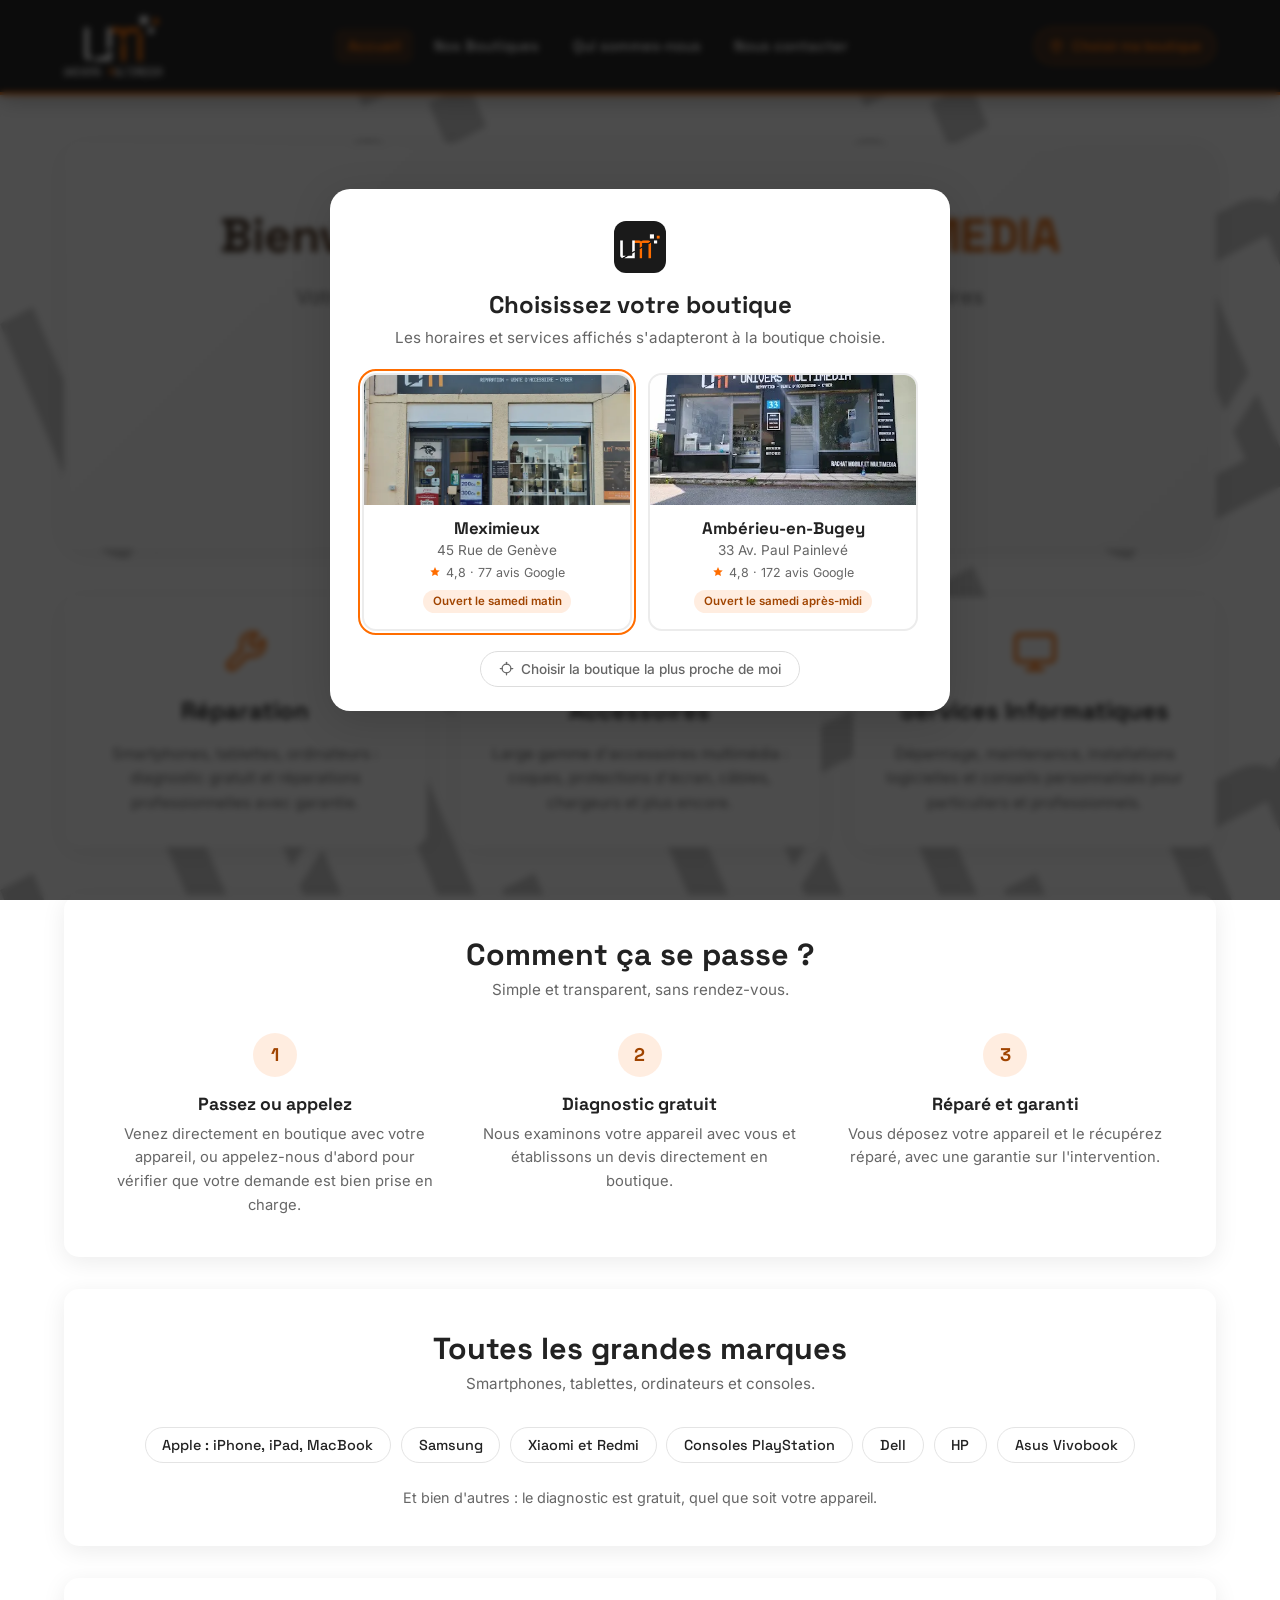
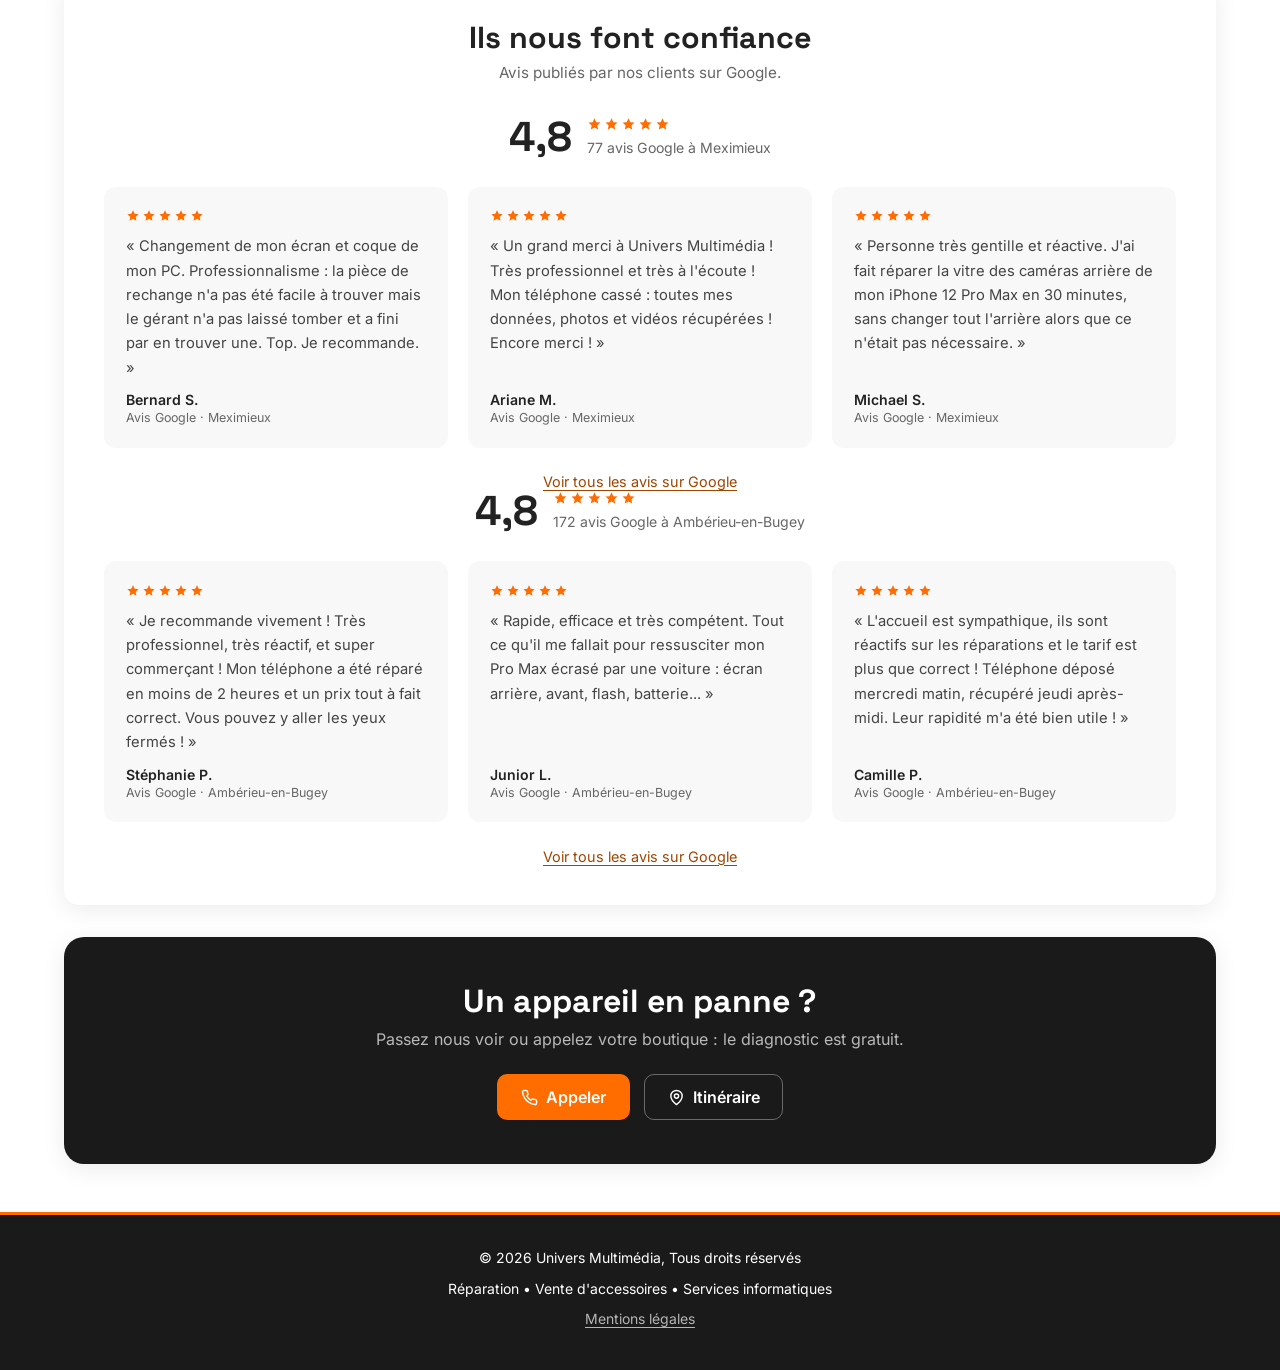
<file: index.html>
<!DOCTYPE html>
<html lang="fr">
<head>
    <meta charset="UTF-8">
    <meta name="viewport" content="width=device-width, initial-scale=1.0">
    <script>document.documentElement.classList.add('js');</script>
    <meta name="description" content="Univers Multimédia : réparation de smartphones, tablettes et ordinateurs, vente d'accessoires et services informatiques dans l'Ain. Boutiques à Meximieux et Ambérieu-en-Bugey.">
    <title>Univers Multimédia - Réparation & Accessoires Multimédia dans l'Ain</title>
    <link rel="canonical" href="https://universmultimedia.fr/">
    <link rel="preload" href="FONTS/space-grotesk-latin.woff2" as="font" type="font/woff2" crossorigin>
    <link rel="preload" href="FONTS/inter-latin.woff2" as="font" type="font/woff2" crossorigin>
    <link rel="stylesheet" href="styles.css">
    <link rel="icon" type="image/png" sizes="32x32" href="favicon-32.png">
    <link rel="icon" type="image/png" sizes="192x192" href="icon-192.png">
    <link rel="apple-touch-icon" href="apple-touch-icon.png">
    <meta name="theme-color" content="#1a1a1a">
    <meta property="og:type" content="website">
    <meta property="og:site_name" content="Univers Multimédia">
    <meta property="og:title" content="Univers Multimédia, réparation et accessoires multimédia dans l'Ain">
    <meta property="og:description" content="Réparation smartphones, tablettes et ordinateurs, accessoires et services informatiques à Meximieux et Ambérieu-en-Bugey.">
    <meta property="og:url" content="https://universmultimedia.fr/">
    <meta property="og:image" content="https://universmultimedia.fr/og-image.png">
    <meta property="og:image:width" content="1200">
    <meta property="og:image:height" content="630">
    <meta property="og:locale" content="fr_FR">
    <meta name="twitter:card" content="summary_large_image">
    <script type="application/ld+json">
    {
      "@context": "https://schema.org",
      "@graph": [
        {
          "@type": "MobilePhoneStore",
          "@id": "https://universmultimedia.fr/#boutique-meximieux",
          "name": "Univers Multimédia Meximieux",
          "image": "https://universmultimedia.fr/IMAGES/MAP/Boutiques/boutique-meximieux.webp",
          "url": "https://universmultimedia.fr/",
          "telephone": "+33782332464",
          "email": "universmultimedia01@gmail.com",
          "address": {
            "@type": "PostalAddress",
            "streetAddress": "45 Rue de Genève",
            "addressLocality": "Meximieux",
            "postalCode": "01800",
            "addressCountry": "FR"
          },
          "openingHoursSpecification": [
            { "@type": "OpeningHoursSpecification", "dayOfWeek": ["Monday", "Tuesday", "Wednesday", "Thursday"], "opens": "09:30", "closes": "12:00" },
            { "@type": "OpeningHoursSpecification", "dayOfWeek": ["Monday", "Tuesday", "Wednesday", "Thursday"], "opens": "14:00", "closes": "18:00" },
            { "@type": "OpeningHoursSpecification", "dayOfWeek": "Friday", "opens": "09:30", "closes": "12:00" },
            { "@type": "OpeningHoursSpecification", "dayOfWeek": "Friday", "opens": "15:00", "closes": "18:00" },
            { "@type": "OpeningHoursSpecification", "dayOfWeek": "Saturday", "opens": "09:30", "closes": "12:00" }
          ]
        },
        {
          "@type": "MobilePhoneStore",
          "@id": "https://universmultimedia.fr/#boutique-amberieu",
          "name": "Univers Multimédia Ambérieu-en-Bugey",
          "image": "https://universmultimedia.fr/IMAGES/MAP/Boutiques/boutique-amberieu.webp",
          "url": "https://universmultimedia.fr/",
          "telephone": "+33652623298",
          "email": "cyber01500@gmail.com",
          "address": {
            "@type": "PostalAddress",
            "streetAddress": "33 Avenue Paul Painlevé",
            "addressLocality": "Ambérieu-en-Bugey",
            "postalCode": "01500",
            "addressCountry": "FR"
          },
          "openingHoursSpecification": [
            { "@type": "OpeningHoursSpecification", "dayOfWeek": ["Monday", "Tuesday", "Wednesday", "Thursday", "Saturday"], "opens": "09:30", "closes": "12:00" },
            { "@type": "OpeningHoursSpecification", "dayOfWeek": ["Monday", "Tuesday", "Wednesday", "Thursday", "Saturday"], "opens": "14:00", "closes": "18:00" },
            { "@type": "OpeningHoursSpecification", "dayOfWeek": "Friday", "opens": "09:30", "closes": "12:00" },
            { "@type": "OpeningHoursSpecification", "dayOfWeek": "Friday", "opens": "15:00", "closes": "18:00" }
          ]
        }
      ]
    }
    </script>
</head>
<body>
    <svg style="display:none" aria-hidden="true"><symbol id="ico-star" viewBox="0 0 24 24"><path fill="currentColor" d="M12 2l2.9 6.26 6.6.72-4.9 4.55 1.32 6.47L12 16.77 6.08 20l1.32-6.47L2.5 8.98l6.6-.72z"/></symbol></svg>
    <header>
        <div class="header-container">
            <div class="logo">
                <img src="IMAGES/LOGO/logo-header.webp" alt="Logo Univers Multimédia" width="98" height="60">
            </div>
            <nav id="mainNav" aria-label="Navigation principale">
                <a href="#accueil" class="nav-link active" aria-current="page">Accueil</a>
                <a href="#boutiques" class="nav-link">Nos Boutiques</a>
                <a href="#qui-sommes-nous" class="nav-link">Qui sommes-nous</a>
                <a href="#contact" class="nav-link">Nous contacter</a>
            </nav>
            <button class="shop-switch" id="shopSwitch" aria-haspopup="dialog" aria-label="Changer de boutique affichée">
                <svg viewBox="0 0 24 24" fill="none" stroke="currentColor" stroke-width="2" stroke-linecap="round" stroke-linejoin="round" aria-hidden="true"><path d="M20 10c0 6-8 12-8 12s-8-6-8-12a8 8 0 0 1 16 0Z"/><circle cx="12" cy="10" r="3"/></svg>
                <span id="shopSwitchLabel">Choisir ma boutique</span>
            </button>
            <button class="burger" id="burger" aria-label="Menu" aria-expanded="false">
                <span></span>
                <span></span>
                <span></span>
            </button>
        </div>
    </header>

    <main>
        <!-- PAGE ACCUEIL -->
        <section id="page-accueil" class="page-content active">
            <div class="hero">
                <h1>Bienvenue chez UNIVERS MULTIMEDIA</h1>
                <p>Votre partenaire de confiance pour la réparation, la vente d'accessoires multimédia et les services informatiques dans l'Ain.</p>
                <div class="hero-actions">
                    <a class="btn-primary" href="tel:+33782332464" data-shop-tel>
                        <svg viewBox="0 0 24 24" fill="none" stroke="currentColor" stroke-width="2" stroke-linecap="round" stroke-linejoin="round" aria-hidden="true"><path d="M22 16.92v3a2 2 0 0 1-2.18 2 19.79 19.79 0 0 1-8.63-3.07 19.5 19.5 0 0 1-6-6 19.79 19.79 0 0 1-3.07-8.67A2 2 0 0 1 4.11 2h3a2 2 0 0 1 2 1.72 12.84 12.84 0 0 0 .7 2.81 2 2 0 0 1-.45 2.11L8.09 9.91a16 16 0 0 0 6 6l1.27-1.27a2 2 0 0 1 2.11-.45 12.84 12.84 0 0 0 2.81.7A2 2 0 0 1 22 16.92z"/></svg>
                        Appeler la boutique
                    </a>
                    <a class="btn-ghost" href="#contact" data-page-link>
                        <svg viewBox="0 0 24 24" fill="none" stroke="currentColor" stroke-width="2" stroke-linecap="round" stroke-linejoin="round" aria-hidden="true"><circle cx="12" cy="12" r="10"/><polyline points="12 6 12 12 16 14"/></svg>
                        Horaires et adresse
                    </a>
                </div>
                <p class="hero-rating" data-shop-block="meximieux">
                    <span class="stars" aria-hidden="true"><svg><use href="#ico-star"/></svg><svg><use href="#ico-star"/></svg><svg><use href="#ico-star"/></svg><svg><use href="#ico-star"/></svg><svg><use href="#ico-star"/></svg></span>
                    4,8 sur 5 · <a href="https://www.google.com/maps/search/?api=1&amp;query=Univers+Multim%C3%A9dia+45+Rue+de+Gen%C3%A8ve+01800+Meximieux" target="_blank" rel="noopener">77 avis Google</a>
                </p>
                <p class="hero-rating" data-shop-block="amberieu">
                    <span class="stars" aria-hidden="true"><svg><use href="#ico-star"/></svg><svg><use href="#ico-star"/></svg><svg><use href="#ico-star"/></svg><svg><use href="#ico-star"/></svg><svg><use href="#ico-star"/></svg></span>
                    4,8 sur 5 · <a href="https://www.google.com/maps/search/?api=1&amp;query=Univers+Multim%C3%A9dia+33+Avenue+Paul+Painlev%C3%A9+01500+Amb%C3%A9rieu-en-Bugey" target="_blank" rel="noopener">172 avis Google</a>
                </p>
            </div>

            <div class="services">
                <article class="service-card">
                    <div class="service-icon" aria-hidden="true">
                        <svg viewBox="0 0 24 24" fill="none" stroke="currentColor" stroke-width="2" stroke-linecap="round" stroke-linejoin="round"><path d="M14.7 6.3a1 1 0 0 0 0 1.4l1.6 1.6a1 1 0 0 0 1.4 0l3.77-3.77a6 6 0 0 1-7.94 7.94l-6.91 6.91a2.12 2.12 0 0 1-3-3l6.91-6.91a6 6 0 0 1 7.94-7.94l-3.76 3.76z"/></svg>
                    </div>
                    <h3>Réparation</h3>
                    <p>Smartphones, tablettes, ordinateurs : diagnostic gratuit et réparations professionnelles avec garantie.</p>
                </article>
                <article class="service-card">
                    <div class="service-icon" aria-hidden="true">
                        <svg viewBox="0 0 24 24" fill="none" stroke="currentColor" stroke-width="2" stroke-linecap="round" stroke-linejoin="round"><circle cx="8" cy="21" r="1"/><circle cx="19" cy="21" r="1"/><path d="M2.05 2.05h2l2.66 12.42a2 2 0 0 0 2 1.58h9.78a2 2 0 0 0 1.95-1.57l1.65-7.43H5.12"/></svg>
                    </div>
                    <h3>Accessoires</h3>
                    <p>Large gamme d'accessoires multimédia : coques, protections d'écran, câbles, chargeurs et plus encore.</p>
                </article>
                <article class="service-card">
                    <div class="service-icon" aria-hidden="true">
                        <svg viewBox="0 0 24 24" fill="none" stroke="currentColor" stroke-width="2" stroke-linecap="round" stroke-linejoin="round"><rect width="20" height="14" x="2" y="3" rx="2"/><line x1="8" x2="16" y1="21" y2="21"/><line x1="12" x2="12" y1="17" y2="21"/></svg>
                    </div>
                    <h3>Services Informatiques</h3>
                    <p>Dépannage, maintenance, installations logicielles et conseils personnalisés pour particuliers et professionnels.</p>
                </article>
            </div>

            <section class="home-section reveal" aria-label="Le déroulement d'une réparation">
                <h2>Comment ça se passe ?</h2>
                <p class="section-sub">Simple et transparent, sans rendez-vous.</p>
                <div class="steps">
                    <div class="step">
                        <div class="step-num" aria-hidden="true">1</div>
                        <h3>Passez ou appelez</h3>
                        <p>Venez directement en boutique avec votre appareil, ou appelez-nous d'abord pour vérifier que votre demande est bien prise en charge.</p>
                    </div>
                    <div class="step">
                        <div class="step-num" aria-hidden="true">2</div>
                        <h3>Diagnostic gratuit</h3>
                        <p>Nous examinons votre appareil avec vous et établissons un devis directement en boutique.</p>
                    </div>
                    <div class="step">
                        <div class="step-num" aria-hidden="true">3</div>
                        <h3>Réparé et garanti</h3>
                        <p>Vous déposez votre appareil et le récupérez réparé, avec une garantie sur l'intervention.</p>
                    </div>
                </div>
            </section>

            <section class="home-section reveal" aria-label="Les marques prises en charge">
                <h2>Toutes les grandes marques</h2>
                <p class="section-sub">Smartphones, tablettes, ordinateurs et consoles.</p>
                <div class="brands-chips">
                    <span class="brand-chip">Apple : iPhone, iPad, MacBook</span>
                    <span class="brand-chip">Samsung</span>
                    <span class="brand-chip">Xiaomi et Redmi</span>
                    <span class="brand-chip">Consoles PlayStation</span>
                    <span class="brand-chip">Dell</span>
                    <span class="brand-chip">HP</span>
                    <span class="brand-chip">Asus Vivobook</span>
                </div>
                <p class="brands-note">Et bien d'autres : le diagnostic est gratuit, quel que soit votre appareil.</p>
            </section>

            <section class="home-section reveal" aria-label="Avis de nos clients">
                <h2>Ils nous font confiance</h2>
                <p class="section-sub">Avis publiés par nos clients sur Google.</p>

                <div class="reviews-block" data-shop-block="meximieux">
                    <div class="reviews-head">
                        <span class="reviews-score">4,8</span>
                        <span class="reviews-meta">
                            <span class="stars" aria-label="Note moyenne de 4,8 sur 5"><svg><use href="#ico-star"/></svg><svg><use href="#ico-star"/></svg><svg><use href="#ico-star"/></svg><svg><use href="#ico-star"/></svg><svg><use href="#ico-star"/></svg></span><br>
                            77 avis Google à Meximieux
                        </span>
                    </div>
                    <div class="reviews-grid">
                        <article class="review-card">
                            <span class="stars" aria-label="5 étoiles sur 5"><svg><use href="#ico-star"/></svg><svg><use href="#ico-star"/></svg><svg><use href="#ico-star"/></svg><svg><use href="#ico-star"/></svg><svg><use href="#ico-star"/></svg></span>
                            <p class="review-text">« Changement de mon écran et coque de mon PC. Professionnalisme : la pièce de rechange n'a pas été facile à trouver mais le gérant n'a pas laissé tomber et a fini par en trouver une. Top. Je recommande. »</p>
                            <p class="review-author">Bernard S.<span>Avis Google · Meximieux</span></p>
                        </article>
                        <article class="review-card">
                            <span class="stars" aria-label="5 étoiles sur 5"><svg><use href="#ico-star"/></svg><svg><use href="#ico-star"/></svg><svg><use href="#ico-star"/></svg><svg><use href="#ico-star"/></svg><svg><use href="#ico-star"/></svg></span>
                            <p class="review-text">« Un grand merci à Univers Multimédia ! Très professionnel et très à l'écoute ! Mon téléphone cassé : toutes mes données, photos et vidéos récupérées ! Encore merci ! »</p>
                            <p class="review-author">Ariane M.<span>Avis Google · Meximieux</span></p>
                        </article>
                        <article class="review-card">
                            <span class="stars" aria-label="5 étoiles sur 5"><svg><use href="#ico-star"/></svg><svg><use href="#ico-star"/></svg><svg><use href="#ico-star"/></svg><svg><use href="#ico-star"/></svg><svg><use href="#ico-star"/></svg></span>
                            <p class="review-text">« Personne très gentille et réactive. J'ai fait réparer la vitre des caméras arrière de mon iPhone 12 Pro Max en 30 minutes, sans changer tout l'arrière alors que ce n'était pas nécessaire. »</p>
                            <p class="review-author">Michael S.<span>Avis Google · Meximieux</span></p>
                        </article>
                    </div>
                    <p class="reviews-link"><a href="https://www.google.com/maps/search/?api=1&amp;query=Univers+Multim%C3%A9dia+45+Rue+de+Gen%C3%A8ve+01800+Meximieux" target="_blank" rel="noopener">Voir tous les avis sur Google</a></p>
                </div>

                <div class="reviews-block" data-shop-block="amberieu">
                    <div class="reviews-head">
                        <span class="reviews-score">4,8</span>
                        <span class="reviews-meta">
                            <span class="stars" aria-label="Note moyenne de 4,8 sur 5"><svg><use href="#ico-star"/></svg><svg><use href="#ico-star"/></svg><svg><use href="#ico-star"/></svg><svg><use href="#ico-star"/></svg><svg><use href="#ico-star"/></svg></span><br>
                            172 avis Google à Ambérieu-en-Bugey
                        </span>
                    </div>
                    <div class="reviews-grid">
                        <article class="review-card">
                            <span class="stars" aria-label="5 étoiles sur 5"><svg><use href="#ico-star"/></svg><svg><use href="#ico-star"/></svg><svg><use href="#ico-star"/></svg><svg><use href="#ico-star"/></svg><svg><use href="#ico-star"/></svg></span>
                            <p class="review-text">« Je recommande vivement ! Très professionnel, très réactif, et super commerçant ! Mon téléphone a été réparé en moins de 2 heures et un prix tout à fait correct. Vous pouvez y aller les yeux fermés ! »</p>
                            <p class="review-author">Stéphanie P.<span>Avis Google · Ambérieu-en-Bugey</span></p>
                        </article>
                        <article class="review-card">
                            <span class="stars" aria-label="5 étoiles sur 5"><svg><use href="#ico-star"/></svg><svg><use href="#ico-star"/></svg><svg><use href="#ico-star"/></svg><svg><use href="#ico-star"/></svg><svg><use href="#ico-star"/></svg></span>
                            <p class="review-text">« Rapide, efficace et très compétent. Tout ce qu'il me fallait pour ressusciter mon Pro Max écrasé par une voiture : écran arrière, avant, flash, batterie... »</p>
                            <p class="review-author">Junior L.<span>Avis Google · Ambérieu-en-Bugey</span></p>
                        </article>
                        <article class="review-card">
                            <span class="stars" aria-label="5 étoiles sur 5"><svg><use href="#ico-star"/></svg><svg><use href="#ico-star"/></svg><svg><use href="#ico-star"/></svg><svg><use href="#ico-star"/></svg><svg><use href="#ico-star"/></svg></span>
                            <p class="review-text">« L'accueil est sympathique, ils sont réactifs sur les réparations et le tarif est plus que correct ! Téléphone déposé mercredi matin, récupéré jeudi après-midi. Leur rapidité m'a été bien utile ! »</p>
                            <p class="review-author">Camille P.<span>Avis Google · Ambérieu-en-Bugey</span></p>
                        </article>
                    </div>
                    <p class="reviews-link"><a href="https://www.google.com/maps/search/?api=1&amp;query=Univers+Multim%C3%A9dia+33+Avenue+Paul+Painlev%C3%A9+01500+Amb%C3%A9rieu-en-Bugey" target="_blank" rel="noopener">Voir tous les avis sur Google</a></p>
                </div>
            </section>

            <section class="cta-band reveal" aria-label="Nous contacter rapidement">
                <h2>Un appareil en panne ?</h2>
                <p>Passez nous voir ou appelez votre boutique : le diagnostic est gratuit.</p>
                <div class="cta-actions">
                    <a class="btn-primary" href="tel:+33782332464" data-shop-tel>
                        <svg viewBox="0 0 24 24" fill="none" stroke="currentColor" stroke-width="2" stroke-linecap="round" stroke-linejoin="round" aria-hidden="true"><path d="M22 16.92v3a2 2 0 0 1-2.18 2 19.79 19.79 0 0 1-8.63-3.07 19.5 19.5 0 0 1-6-6 19.79 19.79 0 0 1-3.07-8.67A2 2 0 0 1 4.11 2h3a2 2 0 0 1 2 1.72 12.84 12.84 0 0 0 .7 2.81 2 2 0 0 1-.45 2.11L8.09 9.91a16 16 0 0 0 6 6l1.27-1.27a2 2 0 0 1 2.11-.45 12.84 12.84 0 0 0 2.81.7A2 2 0 0 1 22 16.92z"/></svg>
                        Appeler
                    </a>
                    <a class="btn-ghost" href="https://www.google.com/maps/search/?api=1&amp;query=Univers+Multim%C3%A9dia+45+Rue+de+Gen%C3%A8ve+01800+Meximieux" data-shop-maps target="_blank" rel="noopener">
                        <svg viewBox="0 0 24 24" fill="none" stroke="currentColor" stroke-width="2" stroke-linecap="round" stroke-linejoin="round" aria-hidden="true"><path d="M20 10c0 6-8 12-8 12s-8-6-8-12a8 8 0 0 1 16 0Z"/><circle cx="12" cy="10" r="3"/></svg>
                        Itinéraire
                    </a>
                </div>
            </section>
        </section>

        <!-- PAGE NOS BOUTIQUES -->
        <section id="page-boutiques" class="page-content">
            <div class="map-container reveal">
                <h2>Nos Boutiques dans l'Ain</h2>
                <p class="subtitle">D'autres boutiques sont à venir</p>
                <div class="interactive-map">
                    <img src="IMAGES/MAP/carte-ain.webp"
                         alt="Carte interactive du département de l'Ain"
                         class="map-image"
                         width="1600" height="1453"
                         loading="lazy">

                    <!-- Épingle Meximieux -->
                    <div class="map-pin" data-shop="meximieux" tabindex="0" role="button" aria-expanded="false" aria-label="Boutique de Meximieux, afficher les informations">
                        <div class="pin-marker"></div>
                        <div class="shop-info">
                            <div class="shop-card">
                                <img src="IMAGES/MAP/Boutiques/boutique-meximieux.webp"
                                     alt="Boutique Univers Multimédia Meximieux"
                                     class="shop-image"
                                     loading="lazy">
                                <span class="your-shop-chip">Votre boutique</span>
                                <h3>Meximieux</h3>
                                <p>Centre-ville</p>
                                <p class="shop-rating"><svg aria-hidden="true"><use href="#ico-star"/></svg>4,8 · 77 avis Google</p>
                                <p class="shop-address"><a href="https://www.google.com/maps/search/?api=1&amp;query=Univers+Multim%C3%A9dia+45+Rue+de+Gen%C3%A8ve+01800+Meximieux" target="_blank" rel="noopener">45 Rue de Genève<br>01800 Meximieux</a></p>
                            </div>
                        </div>
                    </div>

                    <!-- Épingle Ambérieu-en-Bugey -->
                    <div class="map-pin" data-shop="amberieu" tabindex="0" role="button" aria-expanded="false" aria-label="Boutique d'Ambérieu-en-Bugey, afficher les informations">
                        <div class="pin-marker"></div>
                        <div class="shop-info">
                            <div class="shop-card">
                                <img src="IMAGES/MAP/Boutiques/boutique-amberieu.webp"
                                     alt="Boutique Univers Multimédia Ambérieu-en-Bugey"
                                     class="shop-image"
                                     loading="lazy">
                                <span class="your-shop-chip">Votre boutique</span>
                                <h3>Ambérieu-en-Bugey</h3>
                                <p>Zone commerciale</p>
                                <p class="shop-rating"><svg aria-hidden="true"><use href="#ico-star"/></svg>4,8 · 172 avis Google</p>
                                <p class="shop-address"><a href="https://www.google.com/maps/search/?api=1&amp;query=Univers+Multim%C3%A9dia+33+Avenue+Paul+Painlev%C3%A9+01500+Amb%C3%A9rieu-en-Bugey" target="_blank" rel="noopener">33 Av. Paul Painlevé<br>01500 Ambérieu-en-Bugey</a></p>
                            </div>
                        </div>
                    </div>
                </div>
            </div>
        </section>

        <!-- PAGE QUI SOMMES-NOUS -->
        <section id="page-qui-sommes-nous" class="page-content">
            <div class="hero">
                <h1>Qui sommes-nous ?</h1>
                <p>Une équipe passionnée au service de vos besoins multimédia depuis plus de 5 ans.</p>
            </div>
            <article class="content-card reveal">
                <h3>Notre Mission</h3>
                <p>Chez Univers Multimédia, nous croyons que la technologie doit être accessible à tous. Notre équipe de techniciens certifiés met son expertise à votre service pour vous offrir des solutions rapides, fiables et à prix justes.</p>
            </article>
            <section class="home-section reveal values-section" aria-label="Nos valeurs">
                <h2>Nos Valeurs</h2>
                <p class="section-sub">Nous nous engageons à vous fournir un service irréprochable et des conseils personnalisés.</p>
                <div class="values-grid">
                    <div class="value-item">
                        <svg viewBox="0 0 24 24" fill="none" stroke="currentColor" stroke-width="2" stroke-linecap="round" stroke-linejoin="round" aria-hidden="true"><circle cx="12" cy="8" r="6"/><path d="M15.48 12.9 17 22l-5-3-5 3 1.52-9.1"/></svg>
                        <h3>Qualité</h3>
                        <p>Un travail soigné et des réparations garanties.</p>
                    </div>
                    <div class="value-item">
                        <svg viewBox="0 0 24 24" fill="none" stroke="currentColor" stroke-width="2" stroke-linecap="round" stroke-linejoin="round" aria-hidden="true"><path d="M2.06 12.35a1 1 0 0 1 0-.7 10.75 10.75 0 0 1 19.88 0 1 1 0 0 1 0 .7 10.75 10.75 0 0 1-19.88 0"/><circle cx="12" cy="12" r="3"/></svg>
                        <h3>Transparence</h3>
                        <p>Diagnostic gratuit et devis clair avant toute intervention.</p>
                    </div>
                    <div class="value-item">
                        <svg viewBox="0 0 24 24" fill="none" stroke="currentColor" stroke-width="2" stroke-linecap="round" stroke-linejoin="round" aria-hidden="true"><path d="M20 10c0 6-8 12-8 12s-8-6-8-12a8 8 0 0 1 16 0Z"/><circle cx="12" cy="10" r="3"/></svg>
                        <h3>Proximité</h3>
                        <p>Deux boutiques dans l'Ain, à Meximieux et Ambérieu-en-Bugey.</p>
                    </div>
                    <div class="value-item">
                        <svg viewBox="0 0 24 24" fill="none" stroke="currentColor" stroke-width="2" stroke-linecap="round" stroke-linejoin="round" aria-hidden="true"><path d="M19 14c1.49-1.46 3-3.21 3-5.5A5.5 5.5 0 0 0 16.5 3c-1.76 0-3 .5-4.5 2-1.5-1.5-2.74-2-4.5-2A5.5 5.5 0 0 0 2 8.5c0 2.3 1.5 4.05 3 5.5l7 7Z"/></svg>
                        <h3>Satisfaction client</h3>
                        <p>4,8 sur 5 sur Google, dans nos deux boutiques.</p>
                    </div>
                </div>
            </section>
        </section>

        <!-- PAGE CONTACT -->
        <section id="page-contact" class="page-content">
            <div class="hero">
                <h1>Nous contacter</h1>
                <p>Appelez, écrivez ou passez directement en boutique : nous sommes là pour vous aider.</p>
            </div>

            <div class="contact-container">
                <section class="shop-block reveal" data-shop-block="meximieux" aria-label="Boutique de Meximieux">
                    <div class="shop-block-head">
                        <h2>Meximieux</h2>
                        <span class="your-shop-chip">Votre boutique</span>
                    </div>
                    <div class="schedule-table">
                        <h3>Horaires d'ouverture</h3>
                        <div class="schedule-row">
                            <span class="day">Lundi</span>
                            <span class="hours open">09:30 - 12:00 | 14:00 - 18:00</span>
                        </div>
                        <div class="schedule-row">
                            <span class="day">Mardi</span>
                            <span class="hours open">09:30 - 12:00 | 14:00 - 18:00</span>
                        </div>
                        <div class="schedule-row">
                            <span class="day">Mercredi</span>
                            <span class="hours open">09:30 - 12:00 | 14:00 - 18:00</span>
                        </div>
                        <div class="schedule-row">
                            <span class="day">Jeudi</span>
                            <span class="hours open">09:30 - 12:00 | 14:00 - 18:00</span>
                        </div>
                        <div class="schedule-row">
                            <span class="day">Vendredi</span>
                            <span class="hours open">09:30 - 12:00 | 15:00 - 18:00</span>
                        </div>
                        <div class="schedule-row">
                            <span class="day">Samedi</span>
                            <span class="hours open">09:30 - 12:00</span>
                        </div>
                        <div class="schedule-row">
                            <span class="day">Dimanche</span>
                            <span class="hours closed">Fermé</span>
                        </div>
                    </div>
                    <div class="contact-info">
                        <div class="contact-item">
                            <div class="contact-icon" aria-hidden="true">
                                <svg viewBox="0 0 24 24" fill="none" stroke="currentColor" stroke-width="2" stroke-linecap="round" stroke-linejoin="round"><path d="M22 16.92v3a2 2 0 0 1-2.18 2 19.79 19.79 0 0 1-8.63-3.07 19.5 19.5 0 0 1-6-6 19.79 19.79 0 0 1-3.07-8.67A2 2 0 0 1 4.11 2h3a2 2 0 0 1 2 1.72 12.84 12.84 0 0 0 .7 2.81 2 2 0 0 1-.45 2.11L8.09 9.91a16 16 0 0 0 6 6l1.27-1.27a2 2 0 0 1 2.11-.45 12.84 12.84 0 0 0 2.81.7A2 2 0 0 1 22 16.92z"/></svg>
                            </div>
                            <div class="contact-details">
                                <h3>Téléphone</h3>
                                <p><a href="tel:+33782332464">07 82 33 24 64</a></p>
                            </div>
                        </div>
                        <div class="contact-item">
                            <div class="contact-icon" aria-hidden="true">
                                <svg viewBox="0 0 24 24" fill="none" stroke="currentColor" stroke-width="2" stroke-linecap="round" stroke-linejoin="round"><rect width="20" height="16" x="2" y="4" rx="2"/><path d="m22 7-8.97 5.7a1.94 1.94 0 0 1-2.06 0L2 7"/></svg>
                            </div>
                            <div class="contact-details">
                                <h3>Email</h3>
                                <p><a href="mailto:universmultimedia01@gmail.com">universmultimedia01@gmail.com</a></p>
                            </div>
                        </div>
                        <div class="contact-item">
                            <div class="contact-icon" aria-hidden="true">
                                <svg viewBox="0 0 24 24" fill="none" stroke="currentColor" stroke-width="2" stroke-linecap="round" stroke-linejoin="round"><path d="M20 10c0 6-8 12-8 12s-8-6-8-12a8 8 0 0 1 16 0Z"/><circle cx="12" cy="10" r="3"/></svg>
                            </div>
                            <div class="contact-details">
                                <h3>Adresse</h3>
                                <p><a href="https://www.google.com/maps/search/?api=1&amp;query=Univers+Multim%C3%A9dia+45+Rue+de+Gen%C3%A8ve+01800+Meximieux" target="_blank" rel="noopener">45 Rue de Genève, 01800 Meximieux</a></p>
                            </div>
                        </div>
                    </div>
                </section>

                <section class="shop-block reveal" data-shop-block="amberieu" aria-label="Boutique d'Ambérieu-en-Bugey">
                    <div class="shop-block-head">
                        <h2>Ambérieu-en-Bugey</h2>
                        <span class="your-shop-chip">Votre boutique</span>
                    </div>
                    <div class="schedule-table">
                        <h3>Horaires d'ouverture</h3>
                        <div class="schedule-row">
                            <span class="day">Lundi</span>
                            <span class="hours open">09:30 - 12:00 | 14:00 - 18:00</span>
                        </div>
                        <div class="schedule-row">
                            <span class="day">Mardi</span>
                            <span class="hours open">09:30 - 12:00 | 14:00 - 18:00</span>
                        </div>
                        <div class="schedule-row">
                            <span class="day">Mercredi</span>
                            <span class="hours open">09:30 - 12:00 | 14:00 - 18:00</span>
                        </div>
                        <div class="schedule-row">
                            <span class="day">Jeudi</span>
                            <span class="hours open">09:30 - 12:00 | 14:00 - 18:00</span>
                        </div>
                        <div class="schedule-row">
                            <span class="day">Vendredi</span>
                            <span class="hours open">09:30 - 12:00 | 15:00 - 18:00</span>
                        </div>
                        <div class="schedule-row">
                            <span class="day">Samedi</span>
                            <span class="hours open">09:30 - 12:00 | 14:00 - 18:00</span>
                        </div>
                        <div class="schedule-row">
                            <span class="day">Dimanche</span>
                            <span class="hours closed">Fermé</span>
                        </div>
                    </div>
                    <div class="contact-info">
                        <div class="contact-item">
                            <div class="contact-icon" aria-hidden="true">
                                <svg viewBox="0 0 24 24" fill="none" stroke="currentColor" stroke-width="2" stroke-linecap="round" stroke-linejoin="round"><path d="M22 16.92v3a2 2 0 0 1-2.18 2 19.79 19.79 0 0 1-8.63-3.07 19.5 19.5 0 0 1-6-6 19.79 19.79 0 0 1-3.07-8.67A2 2 0 0 1 4.11 2h3a2 2 0 0 1 2 1.72 12.84 12.84 0 0 0 .7 2.81 2 2 0 0 1-.45 2.11L8.09 9.91a16 16 0 0 0 6 6l1.27-1.27a2 2 0 0 1 2.11-.45 12.84 12.84 0 0 0 2.81.7A2 2 0 0 1 22 16.92z"/></svg>
                            </div>
                            <div class="contact-details">
                                <h3>Téléphone</h3>
                                <p><a href="tel:+33652623298">06 52 62 32 98</a></p>
                            </div>
                        </div>
                        <div class="contact-item">
                            <div class="contact-icon" aria-hidden="true">
                                <svg viewBox="0 0 24 24" fill="none" stroke="currentColor" stroke-width="2" stroke-linecap="round" stroke-linejoin="round"><rect width="20" height="16" x="2" y="4" rx="2"/><path d="m22 7-8.97 5.7a1.94 1.94 0 0 1-2.06 0L2 7"/></svg>
                            </div>
                            <div class="contact-details">
                                <h3>Email</h3>
                                <p><a href="mailto:cyber01500@gmail.com">cyber01500@gmail.com</a></p>
                            </div>
                        </div>
                        <div class="contact-item">
                            <div class="contact-icon" aria-hidden="true">
                                <svg viewBox="0 0 24 24" fill="none" stroke="currentColor" stroke-width="2" stroke-linecap="round" stroke-linejoin="round"><path d="M20 10c0 6-8 12-8 12s-8-6-8-12a8 8 0 0 1 16 0Z"/><circle cx="12" cy="10" r="3"/></svg>
                            </div>
                            <div class="contact-details">
                                <h3>Adresse</h3>
                                <p><a href="https://www.google.com/maps/search/?api=1&amp;query=Univers+Multim%C3%A9dia+33+Avenue+Paul+Painlev%C3%A9+01500+Amb%C3%A9rieu-en-Bugey" target="_blank" rel="noopener">33 Av. Paul Painlevé, 01500 Ambérieu-en-Bugey</a></p>
                            </div>
                        </div>
                    </div>
                </section>
            </div>

            <p class="contact-switch-note" id="contactSwitchNote" hidden>
                Vous cherchez l'autre boutique ?
                <button type="button" class="linklike" id="contactSwitchBtn">Changer de boutique</button>
            </p>
        </section>

        <!-- PAGE MENTIONS LÉGALES -->
        <section id="page-mentions-legales" class="page-content">
            <div class="hero">
                <h1>Mentions légales</h1>
                <p>Informations légales relatives au site universmultimedia.fr.</p>
            </div>
            <article class="content-card">
                <h3>Éditeur du site</h3>
                <p>
                    Le site universmultimedia.fr est édité par <strong>Univers Multimédia</strong>, entreprise individuelle exploitée par Hicham Hafidi.<br>
                    SIRET : 753 891 480 00026<br>
                    Boutiques : 45 Rue de Genève, 01800 Meximieux et 33 Av. Paul Painlevé, 01500 Ambérieu-en-Bugey<br>
                    Téléphone : <a href="tel:+33782332464">07 82 33 24 64</a><br>
                    Email : <a href="mailto:universmultimedia01@gmail.com">universmultimedia01@gmail.com</a>
                </p>
                <h3>Directeur de la publication</h3>
                <p>Hicham Hafidi.</p>
                <h3>Hébergement</h3>
                <p>Le site est hébergé par Cloudflare, Inc., 101 Townsend Street, San Francisco, CA 94107, États-Unis (www.cloudflare.com).</p>
                <h3>Propriété intellectuelle</h3>
                <p>L'ensemble du contenu de ce site (textes, images, logos) est la propriété d'Univers Multimédia, sauf mention contraire. Toute reproduction sans autorisation préalable est interdite.</p>
                <h3>Données personnelles</h3>
                <p>Ce site ne collecte aucune donnée personnelle et n'utilise aucun cookie de suivi ou de publicité. Votre préférence de boutique est enregistrée uniquement dans votre navigateur, pour la durée de votre visite, et n'est transmise à personne. Pour toute question, écrivez-nous à <a href="mailto:universmultimedia01@gmail.com">universmultimedia01@gmail.com</a>.</p>
            </article>
        </section>
    </main>

    <footer>
        <p>&copy; 2026 Univers Multimédia, Tous droits réservés</p>
        <p>Réparation • Vente d'accessoires • Services informatiques</p>
        <p><a href="#mentions-legales" class="footer-link" data-page-link>Mentions légales</a></p>
    </footer>

    <!-- BARRE D'ACTIONS RAPIDES (MOBILE) -->
    <div class="mobile-actions" aria-label="Actions rapides">
        <a class="btn-primary" href="tel:+33782332464" data-shop-tel>
            <svg viewBox="0 0 24 24" fill="none" stroke="currentColor" stroke-width="2" stroke-linecap="round" stroke-linejoin="round" aria-hidden="true"><path d="M22 16.92v3a2 2 0 0 1-2.18 2 19.79 19.79 0 0 1-8.63-3.07 19.5 19.5 0 0 1-6-6 19.79 19.79 0 0 1-3.07-8.67A2 2 0 0 1 4.11 2h3a2 2 0 0 1 2 1.72 12.84 12.84 0 0 0 .7 2.81 2 2 0 0 1-.45 2.11L8.09 9.91a16 16 0 0 0 6 6l1.27-1.27a2 2 0 0 1 2.11-.45 12.84 12.84 0 0 0 2.81.7A2 2 0 0 1 22 16.92z"/></svg>
            Appeler
        </a>
        <a class="btn-ghost" href="https://www.google.com/maps/search/?api=1&amp;query=Univers+Multim%C3%A9dia+45+Rue+de+Gen%C3%A8ve+01800+Meximieux" data-shop-maps target="_blank" rel="noopener">
            <svg viewBox="0 0 24 24" fill="none" stroke="currentColor" stroke-width="2" stroke-linecap="round" stroke-linejoin="round" aria-hidden="true"><path d="M20 10c0 6-8 12-8 12s-8-6-8-12a8 8 0 0 1 16 0Z"/><circle cx="12" cy="10" r="3"/></svg>
            Itinéraire
        </a>
    </div>

    <!-- POP-UP DE CHOIX DE BOUTIQUE -->
    <div class="shop-chooser" id="shopChooser" role="dialog" aria-modal="true" aria-labelledby="shopChooserTitle" hidden>
        <div class="chooser-backdrop" data-chooser-dismiss></div>
        <div class="chooser-card">
            <button type="button" class="chooser-close" data-chooser-dismiss aria-label="Fermer sans changer de boutique">
                <svg viewBox="0 0 24 24" fill="none" stroke="currentColor" stroke-width="2" stroke-linecap="round" stroke-linejoin="round" aria-hidden="true"><path d="M18 6 6 18"/><path d="m6 6 12 12"/></svg>
            </button>
            <img src="icon-192.png" alt="" width="52" height="52" class="chooser-logo">
            <h2 id="shopChooserTitle">Choisissez votre boutique</h2>
            <p class="chooser-intro">Les horaires et services affichés s'adapteront à la boutique choisie.</p>
            <div class="chooser-options">
                <button type="button" class="chooser-option" data-choose="meximieux">
                    <img src="IMAGES/MAP/Boutiques/boutique-meximieux.webp" alt="Devanture de la boutique de Meximieux" class="chooser-photo" width="640" height="853">
                    <span class="chooser-city">Meximieux</span>
                    <span class="chooser-line">45 Rue de Genève</span>
                    <span class="chooser-rating"><svg aria-hidden="true"><use href="#ico-star"/></svg>4,8 · 77 avis Google</span>
                    <span class="chooser-tag">Ouvert le samedi matin</span>
                </button>
                <button type="button" class="chooser-option" data-choose="amberieu">
                    <img src="IMAGES/MAP/Boutiques/boutique-amberieu.webp" alt="Devanture de la boutique d'Ambérieu-en-Bugey" class="chooser-photo" width="408" height="306">
                    <span class="chooser-city">Ambérieu-en-Bugey</span>
                    <span class="chooser-line">33 Av. Paul Painlevé</span>
                    <span class="chooser-rating"><svg aria-hidden="true"><use href="#ico-star"/></svg>4,8 · 172 avis Google</span>
                    <span class="chooser-tag">Ouvert le samedi après-midi</span>
                </button>
            </div>
            <button type="button" class="chooser-geo" id="chooserGeo">
                <svg viewBox="0 0 24 24" fill="none" stroke="currentColor" stroke-width="2" stroke-linecap="round" stroke-linejoin="round" aria-hidden="true"><line x1="2" x2="5" y1="12" y2="12"/><line x1="19" x2="22" y1="12" y2="12"/><line x1="12" x2="12" y1="2" y2="5"/><line x1="12" x2="12" y1="19" y2="22"/><circle cx="12" cy="12" r="7"/></svg>
                Choisir la boutique la plus proche de moi
            </button>
            <p class="chooser-geo-status" id="chooserGeoStatus" hidden></p>
        </div>
    </div>

    <script src="script.js"></script>
</body>
</html>
</file>
<file: styles.css>
/* ===== RESET ET VARIABLES ===== */
* {
    margin: 0;
    padding: 0;
    box-sizing: border-box;
}

/* L'attribut hidden doit toujours gagner, meme face a un display explicite */
[hidden] {
    display: none !important;
}

/* ===== POLICES AUTO-HÉBERGÉES (fichiers variables) ===== */
@font-face {
    font-family: 'Space Grotesk';
    src: url('FONTS/space-grotesk-latin.woff2') format('woff2');
    font-weight: 300 700;
    font-display: swap;
}

@font-face {
    font-family: 'Inter';
    src: url('FONTS/inter-latin.woff2') format('woff2');
    font-weight: 100 900;
    font-display: swap;
}

:root {
    --primary-color: #ff6d00;
    --primary-hover: #ff8534;
    --primary-deep: #a04400;
    --page-bg: #ffffff;
    --dark-bg: #1a1a1a;
    --medium-bg: #252525;
    --light-text: #ffffff;
    --dark-text: #222222;
    --gray-text: #666666;
    --light-gray: #f8f8f8;
    --shadow-sm: 0 2px 10px rgba(0, 0, 0, 0.1);
    --shadow-md: 0 5px 25px rgba(0, 0, 0, 0.08);
    --shadow-lg: 0 10px 40px rgba(0, 0, 0, 0.15);
    --transition-fast: all 0.2s cubic-bezier(0.4, 0, 0.2, 1);
    --transition: all 0.3s cubic-bezier(0.4, 0, 0.2, 1);
    --font-display: 'Space Grotesk', 'Segoe UI', sans-serif;
    --font-text: 'Inter', -apple-system, BlinkMacSystemFont, 'Segoe UI', Roboto, sans-serif;
}

html {
    scroll-behavior: smooth;
    scrollbar-color: #c4c4c4 #f4f4f4;
}

body {
    margin: 0;
    padding: 0;
    width: 100%;
    min-height: 100vh;
    font-family: var(--font-text);
    background-color: var(--page-bg);
    display: flex;
    flex-direction: column;
}

/* Motif de marque animé sur un calque dédié : composité par le GPU,
   aucun repaint de la page (contrairement à un background-position animé) */
body::before {
    content: '';
    position: fixed;
    top: 0;
    left: 0;
    width: calc(100vw + 2000px);
    height: 100vh;
    background-image: url("IMAGES/LOOP_MOTIF/motif-univers.webp");
    background-repeat: repeat;
    background-size: 2000px 1125px;
    animation: bg-slide 90s linear infinite;
    will-change: transform;
    pointer-events: none;
    z-index: -1;
}

@keyframes bg-slide {
    from { transform: translateX(0); }
    to { transform: translateX(-2000px); }
}

body.no-scroll {
    overflow: hidden;
}

::selection {
    background: var(--primary-color);
    color: #ffffff;
}

:focus-visible {
    outline: 2px solid var(--primary-color);
    outline-offset: 2px;
}

/* La voix display de la marque : titres et éléments d'identité */
h1, h2, h3, h4,
.chooser-city,
.shop-switch,
nav a {
    font-family: var(--font-display);
}

.hero h1 {
    letter-spacing: -0.015em;
}

/* ===== HEADER ===== */
header {
    background: var(--dark-bg);
    box-shadow: var(--shadow-md);
    position: sticky;
    top: 0;
    z-index: 1000;
    border-bottom: 3px solid var(--primary-color);
}

.header-container {
    display: flex;
    justify-content: space-between;
    align-items: center;
    padding: 1rem 5%;
    max-width: 1400px;
    margin: 0 auto;
}

/* ===== LOGO ===== */
.logo img {
    height: 60px;
    width: auto;
    transition: transform 0.3s ease;
    display: block;
}

.logo img:hover {
    transform: scale(1.05);
}

/* ===== NAVIGATION ===== */
nav {
    display: flex;
    gap: 2rem;
    align-items: center;
}

nav a {
    text-decoration: none;
    color: var(--light-text);
    font-weight: 600;
    font-size: 1rem;
    white-space: nowrap;
    padding: 0.5rem 1.25rem;
    border-radius: 8px;
    transition: var(--transition);
    position: relative;
    overflow: hidden;
}

nav a::before {
    content: '';
    position: absolute;
    bottom: 0;
    left: 50%;
    width: 0;
    height: 3px;
    background: var(--primary-color);
    transition: var(--transition);
    transform: translateX(-50%);
}

nav a:hover::before {
    width: 80%;
}

nav a:hover {
    color: var(--primary-color);
    background: rgba(255, 109, 0, 0.1);
}

nav a.active {
    color: var(--primary-color);
    background: rgba(255, 109, 0, 0.15);
}

/* ===== SÉLECTEUR DE BOUTIQUE (ENTÊTE) ===== */
.shop-switch {
    display: inline-flex;
    align-items: center;
    gap: 0.45rem;
    background: rgba(255, 109, 0, 0.14);
    border: 1px solid rgba(255, 109, 0, 0.45);
    color: var(--primary-color);
    font: inherit;
    font-size: 0.85rem;
    font-weight: 600;
    padding: 0.45rem 0.9rem;
    min-height: 38px;
    border-radius: 999px;
    cursor: pointer;
    transition: var(--transition-fast);
    white-space: nowrap;
}

.shop-switch:hover {
    background: rgba(255, 109, 0, 0.24);
    border-color: var(--primary-color);
}

.shop-switch svg {
    width: 15px;
    height: 15px;
    flex-shrink: 0;
}

/* ===== BURGER MENU ===== */
.burger {
    display: none;
    flex-direction: column;
    justify-content: center;
    gap: 5px;
    cursor: pointer;
    padding: 12px 10px;
    min-height: 44px;
    background: transparent;
    border: none;
}

.burger span {
    width: 28px;
    height: 3px;
    background: var(--light-text);
    border-radius: 3px;
    transition: var(--transition);
}

.burger.active span:nth-child(1) {
    transform: rotate(45deg) translate(7px, 7px);
}

.burger.active span:nth-child(2) {
    opacity: 0;
}

.burger.active span:nth-child(3) {
    transform: rotate(-45deg) translate(7px, -7px);
}

/* ===== MAIN CONTENT ===== */
main {
    flex: 1;
    padding: 3rem 5%;
    max-width: 1400px;
    margin: 0 auto;
    width: 100%;
}

.hero {
    text-align: center;
    padding: 4rem 2rem;
    background: linear-gradient(135deg, #ffffff 0%, #f5f5f5 100%);
    border-radius: 20px;
    box-shadow: var(--shadow-md);
    margin-bottom: 3rem;
    animation: fadeInUp 0.6s ease;
}

@keyframes fadeInUp {
    from {
        opacity: 0;
        transform: translateY(30px);
    }
    to {
        opacity: 1;
        transform: translateY(0);
    }
}

.hero h1 {
    font-size: clamp(1.75rem, 4vw, 3rem);
    margin-bottom: 1rem;
    background: linear-gradient(90deg, var(--dark-text) 0%, var(--primary-color) 100%);
    -webkit-background-clip: text;
    -webkit-text-fill-color: transparent;
    background-clip: text;
    font-weight: 800;
    line-height: 1.2;
}

.hero p {
    font-size: clamp(1rem, 2vw, 1.25rem);
    color: var(--gray-text);
    max-width: 700px;
    margin: 0 auto;
    line-height: 1.6;
}

/* ===== SERVICES SECTION ===== */
.services {
    display: grid;
    grid-template-columns: repeat(auto-fit, minmax(280px, 1fr));
    gap: 2rem;
    margin: 3rem 0;
}

.service-card {
    background: white;
    padding: 2rem 1.5rem;
    border-radius: 15px;
    box-shadow: var(--shadow-md);
    transition: var(--transition);
    text-align: center;
}

.service-card:hover {
    transform: translateY(-8px);
    box-shadow: 0 15px 40px rgba(255, 109, 0, 0.2);
}

.service-icon {
    display: flex;
    justify-content: center;
    margin-bottom: 1.25rem;
    animation: float 3s ease-in-out infinite;
}

.service-icon svg {
    width: 46px;
    height: 46px;
    color: var(--primary-color);
}

@keyframes float {
    0%, 100% { transform: translateY(0); }
    50% { transform: translateY(-10px); }
}

.service-card h3 {
    font-size: 1.5rem;
    margin-bottom: 1rem;
    color: var(--dark-text);
    font-weight: 700;
}

.service-card p {
    color: var(--gray-text);
    line-height: 1.6;
    font-size: 0.95rem;
}

/* ===== CONTENT CARD ===== */
.content-card {
    background: white;
    padding: 2.5rem;
    border-radius: 15px;
    box-shadow: var(--shadow-md);
    max-width: 800px;
    margin: 0 auto;
}

.content-card h3 {
    font-size: 1.5rem;
    margin-bottom: 1rem;
    color: var(--dark-text);
    margin-top: 1.5rem;
}

.content-card h3:first-child {
    margin-top: 0;
}

.content-card p {
    color: var(--gray-text);
    line-height: 1.7;
    margin-bottom: 1.5rem;
}

.content-card a {
    color: var(--primary-deep);
    text-decoration: underline;
    text-underline-offset: 3px;
    transition: var(--transition-fast);
}

.content-card a:hover {
    color: var(--primary-color);
}

/* ===== CONTACT PAGE ===== */
.contact-container {
    display: grid;
    grid-template-columns: repeat(2, 1fr);
    gap: 2rem;
    max-width: 1200px;
    margin: 0 auto;
    align-items: start;
}

.shop-block-head {
    display: flex;
    align-items: center;
    gap: 0.75rem;
    margin-bottom: 1rem;
}

.shop-block-head h2 {
    color: var(--dark-text);
    font-size: 1.5rem;
    font-weight: 700;
}

.schedule-table {
    background: white;
    border-radius: 15px;
    overflow: hidden;
    box-shadow: var(--shadow-md);
    margin-bottom: 1.5rem;
}

.schedule-table h3 {
    background: var(--dark-bg);
    color: var(--light-text);
    padding: 1.25rem;
    font-size: 1.2rem;
    text-align: center;
    font-weight: 700;
}

.schedule-row {
    display: flex;
    justify-content: space-between;
    padding: 1rem 1.5rem;
    border-bottom: 1px solid #e0e0e0;
    transition: var(--transition-fast);
}

.schedule-row:hover {
    background: var(--light-gray);
}

.schedule-row:last-child {
    border-bottom: none;
}

.day {
    font-weight: 600;
    color: var(--dark-text);
    font-size: 1rem;
}

.hours {
    color: var(--gray-text);
    font-size: 0.95rem;
}

.hours.open {
    color: #4caf50;
    font-weight: 600;
}

.hours.closed {
    color: #f44336;
    font-weight: 600;
    font-style: italic;
}

.contact-info {
    background: white;
    border-radius: 15px;
    padding: 2rem;
    box-shadow: var(--shadow-md);
}

.contact-item {
    display: flex;
    align-items: flex-start;
    gap: 1.25rem;
    padding: 1.25rem;
    margin-bottom: 1rem;
    background: var(--light-gray);
    border-radius: 10px;
    transition: var(--transition);
}

.contact-item:hover {
    background: rgba(255, 109, 0, 0.05);
    transform: translateX(5px);
}

.contact-icon {
    display: flex;
    min-width: 40px;
}

.contact-icon svg {
    width: 26px;
    height: 26px;
    color: var(--primary-color);
}

.contact-details h3 {
    font-size: 0.875rem;
    color: var(--gray-text);
    margin-bottom: 0.5rem;
    text-transform: uppercase;
    letter-spacing: 0.5px;
}

.contact-details p {
    font-size: 1rem;
    color: var(--dark-text);
    font-weight: 500;
    line-height: 1.6;
}

.contact-details a {
    color: var(--dark-text);
    text-decoration: none;
    transition: var(--transition-fast);
}

.contact-details a:hover {
    color: var(--primary-color);
}

/* ===== BOUTIQUES PAGE ===== */
.map-container {
    background: white;
    border-radius: 15px;
    padding: 2.5rem;
    box-shadow: var(--shadow-md);
}

/* ===== BOUTIQUES PAGE ===== (suite) */

.map-container h2 {
    font-size: clamp(1.75rem, 4vw, 2.5rem);
    margin-bottom: 0.5rem;
    text-align: center;
    color: var(--dark-text);
    font-weight: 700;
}

.subtitle {
    text-align: center;
    color: var(--gray-text);
    font-size: 0.95rem;
    margin-bottom: 2rem;
    font-style: italic;
}

.interactive-map {
    position: relative;
    width: 100%;
    max-width: 800px;
    margin: 0 auto;
    padding: 3rem 1rem;
    background: linear-gradient(180deg, #969696 0%, #252525 100%);
    border-radius: 20px;
    min-height: 450px;
}

.map-image {
    width: 100%;
    height: auto;
    display: block;
    margin: 0 auto;
}

/* ===== ÉPINGLES MAP - POSITIONS FIXES ===== */
.map-pin {
    position: absolute;
    cursor: pointer;
    transition: var(--transition);
    z-index: 10;
}

/* Position Meximieux - adaptative */
.map-pin[data-shop="meximieux"] {
    top: 59%;
    left: 32%;
}

/* Position Ambérieu - adaptative */
.map-pin[data-shop="amberieu"] {
    top: 54%;
    left: 43%;
}

.pin-marker {
    width: 28px;
    height: 28px;
    background: var(--primary-color);
    border-radius: 50% 50% 50% 0;
    transform: rotate(-45deg);
    border: 3px solid white;
    box-shadow: var(--shadow-sm);
}

.map-pin:hover .pin-marker {
    animation: none;
    transform: rotate(-45deg) scale(1.15);
    background: var(--primary-hover);
}

.shop-info {
    position: absolute;
    bottom: calc(100% + 15px);
    left: 50%;
    transform: translateX(-50%);
    opacity: 0;
    pointer-events: none;
    transition: var(--transition);
    z-index: 100;
}

.map-pin:hover .shop-info,
.map-pin.active .shop-info,
.map-pin:focus-within .shop-info {
    opacity: 1;
    pointer-events: auto;
}

.map-pin.active .pin-marker,
.map-pin:focus-visible .pin-marker {
    transform: rotate(-45deg) scale(1.15);
    background: var(--primary-hover);
}

.map-pin:focus-visible {
    outline: 2px solid var(--primary-color);
    outline-offset: 4px;
}

.shop-card {
    background: white;
    padding: 1.25rem;
    border-radius: 12px;
    box-shadow: var(--shadow-lg);
    min-width: 220px;
    text-align: center;
    transform: scale(0.95);
    transition: var(--transition);
}

.map-pin:hover .shop-card,
.map-pin.active .shop-card,
.map-pin:focus-within .shop-card {
    transform: scale(1);
}

.shop-image {
    width: 100%;
    height: 120px;
    object-fit: cover;
    border-radius: 8px;
    margin-bottom: 0.75rem;
}

.shop-card h3 {
    font-size: 1.125rem;
    color: var(--dark-text);
    margin-bottom: 0.25rem;
    font-weight: 700;
}

.shop-card p {
    font-size: 0.875rem;
    color: var(--gray-text);
    margin-bottom: 0.25rem;
}

.shop-address {
    font-size: 0.75rem !important;
    color: var(--gray-text) !important;
    margin-top: 0.5rem !important;
    line-height: 1.4;
}

.shop-address a {
    color: inherit;
    text-decoration: underline;
    text-underline-offset: 2px;
    transition: var(--transition-fast);
}

.shop-address a:hover {
    color: var(--primary-color);
}

/* ===== FOOTER ===== */
footer {
    background: var(--dark-bg);
    color: var(--light-text);
    text-align: center;
    padding: 2rem 1.25rem;
    font-size: 0.875rem;
    border-top: 3px solid var(--primary-color);
    margin-top: auto;
}

footer p {
    margin-bottom: 0.5rem;
    line-height: 1.6;
}

.footer-link {
    color: #b5b5b5;
    text-decoration: underline;
    text-underline-offset: 3px;
    transition: var(--transition-fast);
}

.footer-link:hover {
    color: var(--primary-color);
}

/* ===== PAGE CONTENT DISPLAY ===== */
.page-content {
    display: none;
}

.page-content.active {
    display: block;
    animation: fadeInUp 0.5s ease;
}

/* ===== RESPONSIVE DESIGN ===== */

/* Large Desktop */
@media (min-width: 1920px) {
    .header-container {
        padding: 1.25rem 3%;
    }

    nav {
        gap: 2.5rem;
    }

    nav a {
        font-size: 1.125rem;
        padding: 0.625rem 1.5rem;
    }
}

/* Nav resserrée aux largeurs intermédiaires */
@media (max-width: 1280px) and (min-width: 1024px) {
    nav {
        gap: 0.5rem;
    }

    nav a {
        font-size: 0.92rem;
        padding: 0.5rem 0.8rem;
    }
}

/* Menu burger dès que la navigation complète ne tient plus */
@media (max-width: 1023px) {
    .burger {
        display: flex;
    }

    nav {
        position: absolute;
        top: 100%;
        left: 0;
        right: 0;
        background: var(--medium-bg);
        flex-direction: column;
        gap: 0;
        max-height: 0;
        overflow: hidden;
        transition: var(--transition);
    }

    nav.active {
        max-height: 500px;
        box-shadow: var(--shadow-lg);
    }

    nav a {
        width: 100%;
        padding: 1.25rem;
        border-radius: 0;
        text-align: center;
        border-bottom: 1px solid rgba(255,255,255,0.1);
    }
}

/* Tablet */
@media (max-width: 1024px) {
    main {
        padding: 2rem 4%;
    }

    .hero {
        padding: 3rem 1.5rem;
    }

    .services {
        grid-template-columns: repeat(auto-fit, minmax(250px, 1fr));
        gap: 1.5rem;
    }
}

/* Mobile */
@media (max-width: 768px) {
    main {
        padding: 2rem 4%;
    }

    .hero {
        padding: 2.5rem 1.25rem;
        margin-bottom: 2rem;
    }

    .services {
        grid-template-columns: 1fr;
        gap: 1.5rem;
    }

    .schedule-row {
        flex-direction: column;
        gap: 0.5rem;
        padding: 1rem 1.25rem;
    }

    .contact-info {
        padding: 1.5rem;
    }

    .contact-item {
        padding: 1rem;
    }

    .map-container {
        padding: 1.5rem;
    }

    .interactive-map {
        padding: 2rem 0.5rem;
        min-height: 350px;
    }

    /* Ajustement positions épingles mobile */
    .map-pin[data-shop="meximieux"] {
        top: 53%;
        left: 28%;
    }

    .map-pin[data-shop="amberieu"] {
        top: 48%;
        left: 40%;
    }

    .pin-marker {
        width: 24px;
        height: 24px;
    }

    .shop-card {
        min-width: 180px;
        padding: 1rem;
    }

    .shop-image {
        height: 100px;
    }
}

/* ===== POP-UP DE CHOIX DE BOUTIQUE ===== */
.shop-chooser {
    position: fixed;
    inset: 0;
    z-index: 2000;
    display: flex;
    align-items: center;
    justify-content: center;
    padding: 1.25rem;
}

.shop-chooser[hidden] {
    display: none;
}

.chooser-backdrop {
    position: absolute;
    inset: 0;
    background: rgba(8, 8, 8, 0.72);
    backdrop-filter: blur(3px);
    opacity: 0;
    transition: opacity 0.25s ease;
}

.shop-chooser.visible .chooser-backdrop {
    opacity: 1;
}

.chooser-card {
    position: relative;
    background: white;
    border-radius: 20px;
    padding: 2rem 2rem 1.5rem;
    max-width: 620px;
    width: 100%;
    max-height: calc(100vh - 2.5rem);
    overflow-y: auto;
    text-align: center;
    box-shadow: var(--shadow-lg);
    opacity: 0;
    transform: translateY(16px) scale(0.97);
    transition: opacity 0.28s cubic-bezier(0.22, 1, 0.36, 1), transform 0.28s cubic-bezier(0.22, 1, 0.36, 1);
}

.shop-chooser.visible .chooser-card {
    opacity: 1;
    transform: translateY(0) scale(1);
}

.chooser-logo {
    border-radius: 12px;
    margin-bottom: 0.75rem;
}

.chooser-card h2 {
    font-size: 1.5rem;
    color: var(--dark-text);
    font-weight: 800;
    margin-bottom: 0.4rem;
}

.chooser-intro {
    color: var(--gray-text);
    font-size: 0.95rem;
    line-height: 1.5;
}

.chooser-options {
    display: grid;
    grid-template-columns: 1fr 1fr;
    gap: 1rem;
    margin: 1.5rem 0 1.25rem;
}

.chooser-option {
    display: flex;
    flex-direction: column;
    align-items: center;
    background: white;
    border: 2px solid #ececec;
    border-radius: 14px;
    padding: 0 0 1rem;
    overflow: hidden;
    cursor: pointer;
    font: inherit;
    transition: var(--transition-fast);
}

.chooser-option:hover {
    border-color: var(--primary-color);
    transform: translateY(-3px);
    box-shadow: 0 10px 30px rgba(255, 109, 0, 0.18);
}

.chooser-option.selected {
    border-color: var(--primary-color);
    background: rgba(255, 109, 0, 0.05);
}

.chooser-photo {
    width: 100%;
    height: 130px;
    object-fit: cover;
    margin-bottom: 0.75rem;
}

.chooser-city {
    font-weight: 700;
    font-size: 1.05rem;
    color: var(--dark-text);
}

.chooser-line {
    font-size: 0.85rem;
    color: var(--gray-text);
    margin-top: 0.15rem;
}

.chooser-rating {
    display: inline-flex;
    align-items: center;
    gap: 0.3rem;
    font-size: 0.78rem;
    color: var(--gray-text);
    margin-top: 0.45rem;
}

.chooser-rating svg {
    width: 12px;
    height: 12px;
    color: var(--primary-color);
}

.chooser-tag {
    font-size: 0.72rem;
    font-weight: 600;
    color: var(--primary-deep);
    background: rgba(255, 109, 0, 0.12);
    padding: 0.3rem 0.6rem;
    border-radius: 999px;
    margin: 0.6rem 0.5rem 0;
}

.chooser-geo {
    display: inline-flex;
    align-items: center;
    gap: 0.45rem;
    background: white;
    border: 1px solid #dddddd;
    border-radius: 999px;
    font: inherit;
    font-size: 0.85rem;
    font-weight: 500;
    color: var(--gray-text);
    padding: 0.55rem 1.1rem;
    cursor: pointer;
    transition: var(--transition-fast);
}

.chooser-geo:hover {
    border-color: var(--primary-color);
    color: var(--primary-deep);
}

.chooser-geo:disabled {
    opacity: 0.6;
    cursor: wait;
}

.chooser-geo svg {
    width: 15px;
    height: 15px;
    flex-shrink: 0;
}

.chooser-geo-status {
    font-size: 0.8rem;
    color: var(--gray-text);
    margin-top: 0.6rem;
}

.chooser-close {
    position: absolute;
    top: 0.9rem;
    right: 0.9rem;
    width: 34px;
    height: 34px;
    display: flex;
    align-items: center;
    justify-content: center;
    background: #f2f2f2;
    border: none;
    border-radius: 50%;
    color: #555555;
    cursor: pointer;
    transition: var(--transition-fast);
}

.chooser-close:hover {
    background: #e4e4e4;
    color: var(--dark-text);
}

.chooser-close svg {
    width: 16px;
    height: 16px;
}

/* ===== PUCE « VOTRE BOUTIQUE » ===== */
.your-shop-chip {
    display: none;
    align-items: center;
    background: var(--primary-color);
    color: #ffffff;
    font-size: 0.68rem;
    font-weight: 700;
    letter-spacing: 0.5px;
    text-transform: uppercase;
    padding: 0.3rem 0.6rem;
    border-radius: 999px;
    white-space: nowrap;
}

body[data-shop="meximieux"] [data-shop-block="meximieux"] .your-shop-chip,
body[data-shop="amberieu"] [data-shop-block="amberieu"] .your-shop-chip {
    display: inline-flex;
}

body[data-shop="meximieux"] .map-pin[data-shop="meximieux"] .your-shop-chip,
body[data-shop="amberieu"] .map-pin[data-shop="amberieu"] .your-shop-chip {
    display: inline-flex;
    margin-bottom: 0.5rem;
}

/* ===== AFFICHAGE PAR BOUTIQUE ===== */
body[data-shop="meximieux"] [data-shop-block="amberieu"],
body[data-shop="amberieu"] [data-shop-block="meximieux"] {
    display: none;
}

body[data-shop] .contact-container {
    grid-template-columns: 1fr;
    max-width: 700px;
}

body[data-shop="meximieux"] .map-pin[data-shop="meximieux"] .pin-marker,
body[data-shop="amberieu"] .map-pin[data-shop="amberieu"] .pin-marker {
    box-shadow: 0 0 0 6px rgba(255, 109, 0, 0.3), var(--shadow-sm);
}

/* ===== BOUTON PRINCIPAL ===== */
.btn-primary {
    display: inline-block;
    background: var(--primary-color);
    color: #ffffff;
    border: none;
    font: inherit;
    font-weight: 600;
    padding: 0.8rem 1.5rem;
    border-radius: 10px;
    cursor: pointer;
    transition: var(--transition-fast);
}

.btn-primary:hover {
    background: var(--primary-hover);
    transform: translateY(-2px);
    box-shadow: 0 8px 20px rgba(255, 109, 0, 0.35);
}

/* ===== NOTE DE CHANGEMENT DE BOUTIQUE (CONTACT) ===== */
.contact-switch-note {
    text-align: center;
    margin: 2rem auto 0;
    color: var(--gray-text);
    font-size: 0.9rem;
}

.linklike {
    background: none;
    border: none;
    font: inherit;
    color: var(--primary-color);
    text-decoration: underline;
    text-underline-offset: 3px;
    cursor: pointer;
}

.linklike:hover {
    color: var(--primary-hover);
}

/* ===== ACCESSIBILITÉ : MOUVEMENT RÉDUIT ===== */
@media (prefers-reduced-motion: reduce) {
    html {
        scroll-behavior: auto;
    }

    body::before,
    .service-icon {
        animation: none;
    }

    .chooser-backdrop,
    .chooser-card {
        transition: none;
    }
}

/* Small Mobile */
@media (max-width: 480px) {
    .logo img {
        height: 50px;
    }

    main {
        padding: 1.5rem 3%;
    }

    .hero {
        padding: 2rem 1rem;
    }

    .service-card {
        padding: 1.5rem 1rem;
    }

    .content-card {
        padding: 1.5rem;
    }

    .contact-container {
        padding: 0;
    }

    .map-container {
        padding: 1rem;
    }

    .interactive-map {
        padding: 1.5rem 0.25rem;
        min-height: 300px;
    }

    .shop-card {
        min-width: 160px;
        padding: 0.875rem;
    }
}


/* ===== RESPONSIVE DES NOUVEAUX COMPOSANTS ===== */
@media (max-width: 768px) {
    .shop-switch {
        font-size: 0.78rem;
        padding: 0.4rem 0.7rem;
    }

    .shop-switch span {
        max-width: 130px;
        overflow: hidden;
        text-overflow: ellipsis;
        white-space: nowrap;
    }

    .chooser-options {
        grid-template-columns: 1fr;
    }

    .chooser-photo {
        height: 105px;
    }

    .chooser-card {
        padding: 1.5rem 1.25rem 1.25rem;
    }

    .contact-container {
        grid-template-columns: 1fr;
    }
}

/* ===== ACCUEIL : ACTIONS DU HÉRO ===== */
.hero-actions {
    display: flex;
    align-items: center;
    justify-content: center;
    gap: 0.9rem;
    flex-wrap: wrap;
    margin-top: 1.9rem;
}

a.btn-primary {
    text-decoration: none;
}

.btn-primary svg,
.btn-ghost svg {
    width: 17px;
    height: 17px;
    flex-shrink: 0;
}

.btn-primary {
    display: inline-flex;
    align-items: center;
    gap: 0.5rem;
}

.btn-ghost {
    display: inline-flex;
    align-items: center;
    gap: 0.5rem;
    background: white;
    border: 1.5px solid #dcdcdc;
    color: var(--dark-text);
    font: inherit;
    font-weight: 600;
    padding: 0.75rem 1.4rem;
    border-radius: 10px;
    text-decoration: none;
    cursor: pointer;
    transition: var(--transition-fast);
}

.btn-ghost:hover {
    border-color: var(--primary-color);
    color: var(--primary-deep);
}

.hero-rating {
    display: flex;
    align-items: center;
    justify-content: center;
    gap: 0.5rem;
    margin-top: 1.4rem;
    color: var(--gray-text);
    font-size: 0.9rem;
}

.hero-rating a {
    color: inherit;
    text-decoration: underline;
    text-underline-offset: 3px;
    transition: var(--transition-fast);
}

.hero-rating a:hover {
    color: var(--primary-deep);
}

.stars {
    display: inline-flex;
    gap: 2px;
    color: var(--primary-color);
}

.stars svg {
    width: 15px;
    height: 15px;
}

/* ===== ACCUEIL : SECTIONS ===== */
.home-section {
    background: white;
    border-radius: 15px;
    box-shadow: var(--shadow-md);
    padding: 2.5rem;
    margin-bottom: 2rem;
}

.home-section > h2 {
    font-size: clamp(1.4rem, 2.6vw, 1.9rem);
    color: var(--dark-text);
    text-align: center;
    margin-bottom: 0.4rem;
}

.section-sub {
    color: var(--gray-text);
    text-align: center;
    font-size: 0.95rem;
    margin-bottom: 2.1rem;
}

/* Étapes du parcours */
.steps {
    display: grid;
    grid-template-columns: repeat(3, 1fr);
    gap: 1.5rem;
}

.step {
    text-align: center;
    padding: 0 0.75rem;
}

.step-num {
    width: 44px;
    height: 44px;
    border-radius: 50%;
    background: rgba(255, 109, 0, 0.12);
    color: var(--primary-deep);
    font-family: var(--font-display);
    font-weight: 700;
    font-size: 1.15rem;
    display: flex;
    align-items: center;
    justify-content: center;
    margin: 0 auto 1rem;
}

.step h3 {
    font-size: 1.1rem;
    color: var(--dark-text);
    margin-bottom: 0.5rem;
}

.step p {
    color: var(--gray-text);
    font-size: 0.92rem;
    line-height: 1.6;
}

/* Marques prises en charge */
.brands-chips {
    display: flex;
    flex-wrap: wrap;
    justify-content: center;
    gap: 0.6rem;
}

.brand-chip {
    font-family: var(--font-display);
    font-weight: 500;
    font-size: 0.9rem;
    color: var(--dark-text);
    border: 1.5px solid #e4e4e4;
    border-radius: 999px;
    padding: 0.5rem 1.05rem;
    transition: var(--transition-fast);
}

.brand-chip:hover {
    border-color: var(--primary-color);
    color: var(--primary-deep);
}

.brands-note {
    text-align: center;
    color: var(--gray-text);
    font-size: 0.9rem;
    margin-top: 1.6rem;
}

/* Avis Google */
.reviews-head {
    display: flex;
    align-items: center;
    justify-content: center;
    gap: 0.9rem;
    margin-bottom: 1.8rem;
}

.reviews-score {
    font-family: var(--font-display);
    font-weight: 700;
    font-size: 2.6rem;
    line-height: 1;
    color: var(--dark-text);
}

.reviews-meta {
    font-size: 0.88rem;
    color: var(--gray-text);
    line-height: 1.5;
}

.reviews-grid {
    display: grid;
    grid-template-columns: repeat(3, 1fr);
    gap: 1.25rem;
}

.review-card {
    background: var(--light-gray);
    border-radius: 12px;
    padding: 1.4rem;
    display: flex;
    flex-direction: column;
    gap: 0.7rem;
}

.review-card .stars svg {
    width: 14px;
    height: 14px;
}

.review-text {
    color: #444444;
    font-size: 0.92rem;
    line-height: 1.65;
    flex: 1;
}

.review-author {
    font-weight: 600;
    color: var(--dark-text);
    font-size: 0.88rem;
}

.review-author span {
    display: block;
    font-weight: 400;
    color: var(--gray-text);
    font-size: 0.78rem;
    margin-top: 2px;
}

.reviews-link {
    text-align: center;
    margin-top: 1.6rem;
    font-size: 0.9rem;
}

.reviews-link a {
    color: var(--primary-deep);
    text-decoration: underline;
    text-underline-offset: 3px;
    transition: var(--transition-fast);
}

.reviews-link a:hover {
    color: var(--primary-color);
}

/* Bandeau d'appel final */
.cta-band {
    background: var(--dark-bg);
    border-radius: 20px;
    padding: 2.75rem 2rem;
    text-align: center;
    box-shadow: var(--shadow-md);
}

.cta-band h2 {
    color: var(--light-text);
    font-size: clamp(1.4rem, 2.8vw, 2rem);
    margin-bottom: 0.5rem;
}

.cta-band p {
    color: #b9b9b9;
    margin-bottom: 1.6rem;
}

.cta-actions {
    display: flex;
    justify-content: center;
    gap: 0.9rem;
    flex-wrap: wrap;
}

.cta-band .btn-ghost {
    background: transparent;
    border-color: rgba(255, 255, 255, 0.35);
    color: #ffffff;
}

.cta-band .btn-ghost:hover {
    border-color: var(--primary-color);
    color: var(--primary-color);
}

/* ===== BARRE D'ACTIONS MOBILE ===== */
.mobile-actions {
    display: none;
}

/* ===== APPARITION DOUCE AU DÉFILEMENT ===== */
html.js .reveal {
    opacity: 0;
    transform: translateY(18px);
    transition: opacity 0.55s ease, transform 0.55s cubic-bezier(0.22, 1, 0.36, 1);
}

html.js .reveal.revealed {
    opacity: 1;
    transform: none;
}

@media (prefers-reduced-motion: reduce) {
    html.js .reveal {
        opacity: 1;
        transform: none;
        transition: none;
    }
}

/* ===== RESPONSIVE ACCUEIL + BARRE MOBILE ===== */
@media (max-width: 768px) {
    .home-section {
        padding: 1.75rem 1.25rem;
    }

    .steps,
    .reviews-grid {
        grid-template-columns: 1fr;
    }

    .step {
        padding: 0;
    }

    .mobile-actions {
        display: grid;
        grid-template-columns: 1fr 1fr;
        gap: 0.6rem;
        position: fixed;
        left: 0;
        right: 0;
        bottom: 0;
        z-index: 900;
        padding: 0.6rem 0.9rem calc(0.6rem + env(safe-area-inset-bottom));
        background: rgba(255, 255, 255, 0.92);
        backdrop-filter: blur(8px);
        border-top: 1px solid #e6e6e6;
    }

    .mobile-actions .btn-primary,
    .mobile-actions .btn-ghost {
        justify-content: center;
        padding: 0.8rem 1rem;
        min-height: 44px;
        font-size: 0.95rem;
    }

    body {
        padding-bottom: 74px;
    }
}

/* ===== VALEURS (QUI SOMMES-NOUS) ===== */
.values-grid {
    display: grid;
    grid-template-columns: repeat(auto-fit, minmax(200px, 1fr));
    gap: 1.25rem;
}

.value-item {
    background: var(--light-gray);
    border-radius: 12px;
    padding: 1.5rem 1.25rem;
    text-align: center;
}

.value-item svg {
    width: 30px;
    height: 30px;
    color: var(--primary-color);
    margin-bottom: 0.75rem;
}

.value-item h3 {
    font-size: 1rem;
    color: var(--dark-text);
    margin-bottom: 0.4rem;
}

.value-item p {
    font-size: 0.85rem;
    color: var(--gray-text);
    line-height: 1.55;
}

.values-section {
    max-width: 800px;
    margin: 2rem auto 0;
}

/* ===== NOTE GOOGLE SUR LES FICHES DE LA CARTE ===== */
.shop-rating {
    display: inline-flex;
    align-items: center;
    gap: 0.3rem;
    font-size: 0.78rem !important;
    color: var(--gray-text) !important;
    margin-top: 0.2rem;
}

.shop-rating svg {
    width: 12px;
    height: 12px;
    color: var(--primary-color);
}

/* ===== PAGE 404 ===== */
.notfound {
    flex: 1;
    display: flex;
    align-items: center;
    justify-content: center;
    padding: 3rem 5%;
}

.notfound-card {
    background: white;
    border-radius: 20px;
    box-shadow: var(--shadow-md);
    padding: 3rem 2.5rem;
    text-align: center;
    max-width: 480px;
}

.notfound-card img {
    border-radius: 14px;
    margin-bottom: 1.25rem;
}

.notfound-card .notfound-code {
    font-family: var(--font-display);
    font-weight: 700;
    font-size: 4rem;
    line-height: 1;
    color: var(--primary-color);
    margin-bottom: 0.75rem;
}

.notfound-card h1 {
    font-size: 1.5rem;
    color: var(--dark-text);
    margin-bottom: 0.75rem;
}

.notfound-card p {
    color: var(--gray-text);
    line-height: 1.6;
    margin-bottom: 1.75rem;
}

/* ===== IMPRESSION ===== */
@media print {
    header,
    footer,
    .burger,
    .shop-switch,
    .mobile-actions,
    .shop-chooser,
    .cta-band,
    .contact-switch-note {
        display: none !important;
    }

    body {
        padding-bottom: 0;
    }

    body::before {
        content: none;
    }

    html.js .reveal {
        opacity: 1;
        transform: none;
        transition: none;
    }

    .hero,
    .home-section,
    .map-container,
    .content-card,
    .schedule-table,
    .contact-info {
        box-shadow: none;
        border: 1px solid #dddddd;
    }
}
</file>
